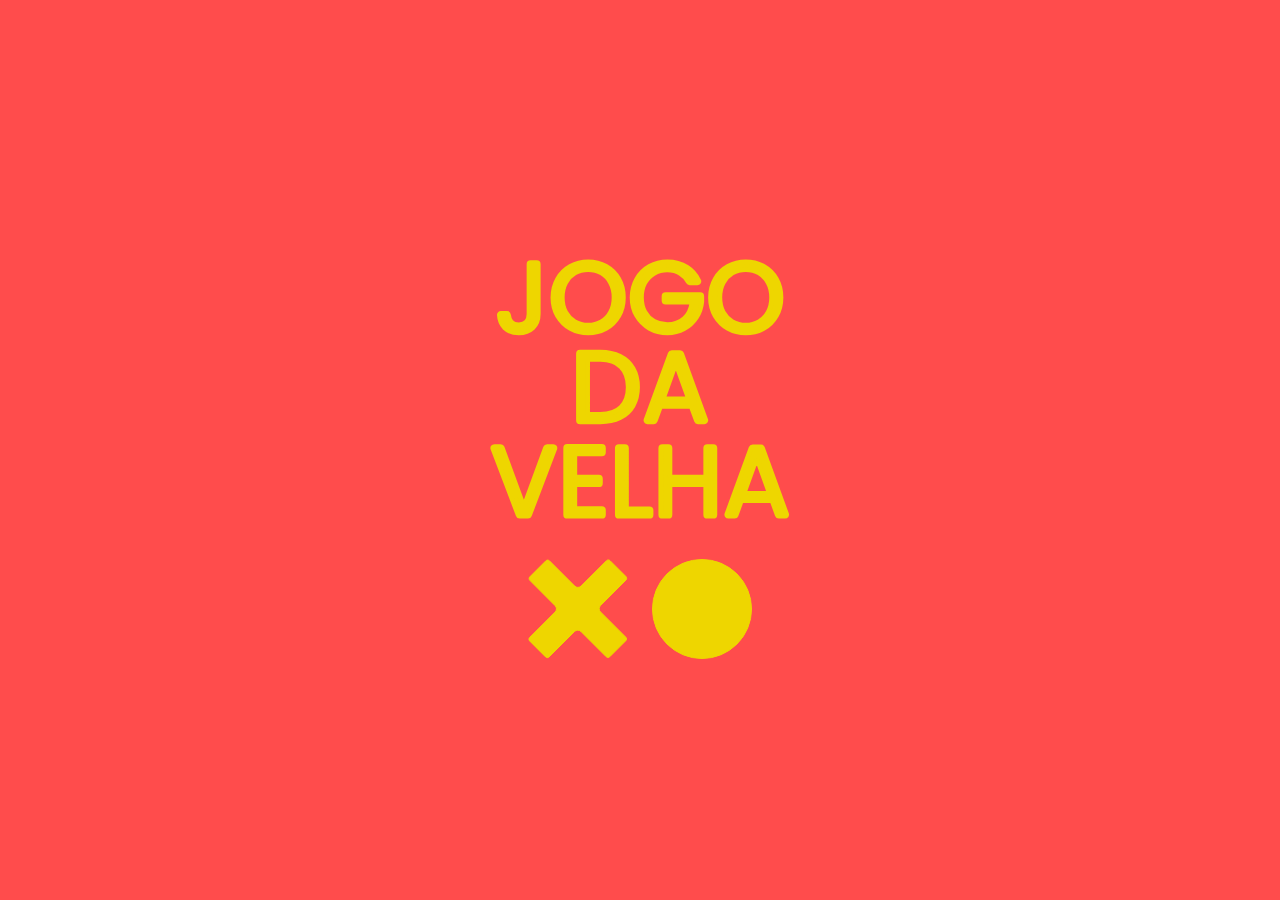
<file: index.html>
<!DOCTYPE html>
<html lang="en">

<head>
    <meta charset="UTF-8">
    <meta name="viewport" content="width=device-width, initial-scale=1.0">
    <meta http-equiv="X-UA-Compatible" content="ie=edge">
    <link rel="stylesheet" type="text/css" href="./styles/global.css">
    <link rel="stylesheet" type="text/css" href="./styles/loading.css">
    <link rel="stylesheet" type="text/css" href="./styles/menu.css">
    <link rel="shortcut icon" href="Assets/favicon.png" type="image/x-icon">

    <link rel="preconnect" href="https://fonts.googleapis.com">
    <link rel="preconnect" href="https://fonts.gstatic.com" crossorigin>
    <link href="https://fonts.googleapis.com/css2?family=Poppins:wght@300;400;500;600;700&display=swap"
        rel="stylesheet">

    <script src="./scripts/svg-inject.min.js"></script>
    <script src="./scripts/animation.js" defer></script>
    <title>Jogo da Velha</title>
</head>

<body>
    <div class="loading">
        <svg width="191" height="166" viewBox="0 0 191 166" fill="none" xmlns="http://www.w3.org/2000/svg">
            <path
                d="M29.7296 2.5C30.2819 2.5 30.7296 2.94772 30.7296 3.5V35.3043C30.7296 38.9563 29.5967 41.8864 27.3307 44.0946C25.0647 46.2603 22.072 47.3432 18.3524 47.3432C14.59 47.3432 11.5758 46.2391 9.30987 44.0309C7.243 41.978 6.11877 39.2538 5.93717 35.8583C5.90767 35.3068 6.35864 34.8584 6.91093 34.8584H10.7664C11.311 34.8584 11.7502 35.2951 11.8038 35.837C11.9744 37.5611 12.5112 38.9972 13.4143 40.1453C14.5259 41.5042 16.1719 42.1837 18.3524 42.1837C20.5328 42.1837 22.1575 41.5467 23.2263 40.2727C24.2952 38.9563 24.8296 37.3002 24.8296 35.3043V3.5C24.8296 2.94772 25.2773 2.5 25.8296 2.5H29.7296ZM62.4919 47.3432C58.3448 47.3432 54.5611 46.3877 51.1409 44.4768C47.7206 42.5234 45.0057 39.8269 42.9963 36.3872C41.0296 32.905 40.0462 28.9982 40.0462 24.6668C40.0462 20.3354 41.0296 16.4498 42.9963 13.0101C45.0057 9.52798 47.7206 6.83144 51.1409 4.92051C54.5611 2.96712 58.3448 1.99041 62.4919 1.99041C66.6818 1.99041 70.4869 2.96712 73.9073 4.92051C77.3276 6.83144 80.0211 9.50675 81.9878 12.9464C83.9545 16.3861 84.9378 20.2929 84.9378 24.6668C84.9378 29.0407 83.9545 32.9475 81.9878 36.3872C80.0211 39.8269 77.3276 42.5234 73.9073 44.4768C70.4869 46.3877 66.6818 47.3432 62.4919 47.3432ZM62.4919 42.3111C65.613 42.3111 68.4134 41.5892 70.8931 40.1453C73.4156 38.7015 75.3823 36.642 76.7932 33.9667C78.2468 31.2914 78.9736 28.1914 78.9736 24.6668C78.9736 21.0997 78.2468 17.9998 76.7932 15.3669C75.3823 12.6916 73.437 10.6321 70.9572 9.18826C68.4775 7.74444 65.6557 7.02254 62.4919 7.02254C59.3281 7.02254 56.5064 7.74444 54.0266 9.18826C51.5471 10.6321 49.5804 12.6916 48.1267 15.3669C46.7159 17.9998 46.0104 21.0997 46.0104 24.6668C46.0104 28.1914 46.7159 31.2914 48.1267 33.9667C49.5804 36.642 51.5471 38.7015 54.0266 40.1453C56.5491 41.5892 59.3709 42.3111 62.4919 42.3111ZM127.133 15.3669C126.748 15.3669 126.4 15.1444 126.22 14.804C124.996 12.4856 123.294 10.6774 121.116 9.37935C118.765 7.93554 116.029 7.21363 112.907 7.21363C109.786 7.21363 106.965 7.93554 104.442 9.37935C101.962 10.7807 99.9958 12.819 98.5421 15.4943C97.1312 18.1272 96.4258 21.1847 96.4258 24.6668C96.4258 28.1489 97.1312 31.2064 98.5421 33.8393C99.9958 36.4721 101.962 38.5104 104.442 39.9543C106.965 41.3556 109.786 42.0563 112.907 42.0563C117.268 42.0563 120.86 40.7611 123.682 38.1707C126.264 35.7998 127.862 32.6641 128.475 28.7636C128.567 28.1766 128.102 27.6606 127.507 27.6606H111.791C111.239 27.6606 110.791 27.2129 110.791 26.6606V23.947C110.791 23.3947 111.239 22.947 111.791 22.947H133.84C134.393 22.947 134.84 23.3947 134.84 23.947V27.4058C134.498 31.0578 133.344 34.4125 131.377 37.47C129.411 40.4851 126.824 42.8843 123.617 44.6679C120.411 46.409 116.841 47.2795 112.907 47.2795C108.76 47.2795 104.977 46.324 101.556 44.4131C98.136 42.4597 95.4211 39.7632 93.4117 36.3235C91.445 32.8838 90.4616 28.9982 90.4616 24.6668C90.4616 20.3354 91.445 16.4498 93.4117 13.0101C95.4211 9.52798 98.136 6.83144 101.556 4.92051C104.977 2.96712 108.76 1.99041 112.907 1.99041C117.653 1.99041 121.843 3.15821 125.477 5.49379C128.755 7.57599 131.235 10.4176 132.915 14.0186C133.213 14.6572 132.731 15.3669 132.027 15.3669H127.133ZM162.822 47.3432C158.675 47.3432 154.891 46.3877 151.471 44.4768C148.051 42.5234 145.336 39.8269 143.326 36.3872C141.36 32.905 140.376 28.9982 140.376 24.6668C140.376 20.3354 141.36 16.4498 143.326 13.0101C145.336 9.52798 148.051 6.83144 151.471 4.92051C154.891 2.96712 158.675 1.99041 162.822 1.99041C167.012 1.99041 170.817 2.96712 174.238 4.92051C177.658 6.83144 180.351 9.50675 182.318 12.9464C184.285 16.3861 185.268 20.2929 185.268 24.6668C185.268 29.0407 184.285 32.9475 182.318 36.3872C180.351 39.8269 177.658 42.5234 174.238 44.4768C170.817 46.3877 167.012 47.3432 162.822 47.3432ZM162.822 42.3111C165.943 42.3111 168.744 41.5892 171.223 40.1453C173.746 38.7015 175.713 36.642 177.124 33.9667C178.577 31.2914 179.304 28.1914 179.304 24.6668C179.304 21.0997 178.577 17.9998 177.124 15.3669C175.713 12.6916 173.767 10.6321 171.288 9.18826C168.808 7.74444 165.986 7.02254 162.822 7.02254C159.658 7.02254 156.837 7.74444 154.357 9.18826C151.877 10.6321 149.911 12.6916 148.457 15.3669C147.046 17.9998 146.341 21.0997 146.341 24.6668C146.341 28.1914 147.046 31.2914 148.457 33.9667C149.911 36.642 151.877 38.7015 154.357 40.1453C156.879 41.5892 159.701 42.3111 162.822 42.3111ZM70.2342 59.505C75.1081 59.505 79.3194 60.4181 82.868 62.2441C86.4593 64.0276 89.1956 66.5968 91.0767 69.9515C93.0007 73.3063 93.9626 77.2555 93.9626 81.7992C93.9626 86.343 93.0007 90.2922 91.0767 93.647C89.1956 96.9592 86.4593 99.5071 82.868 101.291C79.3194 103.032 75.1081 103.902 70.2342 103.902H57.3177C56.7654 103.902 56.3177 103.455 56.3177 102.902V60.505C56.3177 59.9528 56.7654 59.505 57.3177 59.505H70.2342ZM70.2342 99.1249C76.0059 99.1249 80.4096 97.6174 83.4452 94.6024C86.4807 91.5449 87.9985 87.2772 87.9985 81.7992C87.9985 76.2788 86.4593 71.9686 83.381 68.8686C80.3455 65.7687 75.9632 64.2187 70.2342 64.2187H63.1536C62.6014 64.2187 62.1536 64.6664 62.1536 65.2187V98.1249C62.1536 98.6772 62.6014 99.1249 63.1536 99.1249H70.2342ZM128.322 94.6873C128.178 94.2922 127.803 94.0291 127.382 94.0291H109.287C108.867 94.0291 108.491 94.2922 108.347 94.6873L105.235 103.244C105.091 103.639 104.715 103.902 104.295 103.902H100.27C99.5749 103.902 99.0918 103.211 99.3307 102.558L114.76 60.416C114.904 60.0219 115.279 59.7598 115.699 59.7598H121.034C121.454 59.7598 121.829 60.0225 121.973 60.4172L137.341 102.56C137.579 103.212 137.096 103.902 136.401 103.902H132.374C131.954 103.902 131.578 103.639 131.434 103.244L128.322 94.6873ZM124.992 89.3155C125.684 89.3155 126.167 88.6282 125.933 87.9765L119.275 69.5044C118.958 68.6231 117.711 68.6231 117.394 69.5044L110.737 87.9765C110.502 88.6282 110.985 89.3155 111.677 89.3155H124.992ZM40.3276 119.608C41.0276 119.608 41.511 120.308 41.2624 120.963L25.1558 163.36C25.0083 163.748 24.6362 164.005 24.2209 164.005H18.8668C18.4516 164.005 18.0795 163.748 17.932 163.36L1.82536 120.963C1.57676 120.308 2.06015 119.608 2.76018 119.608H6.83295C7.25241 119.608 7.62729 119.869 7.77177 120.263L20.6371 155.331C20.9578 156.205 22.1941 156.205 22.5148 155.331L35.3801 120.263C35.5246 119.869 35.8995 119.608 36.319 119.608H40.3276ZM55.0122 124.321C54.4599 124.321 54.0122 124.769 54.0122 125.321V138.162C54.0122 138.715 54.4599 139.162 55.0122 139.162H69.3015C69.8538 139.162 70.3015 139.61 70.3015 140.162V142.94C70.3015 143.492 69.8538 143.94 69.3015 143.94H55.0122C54.4599 143.94 54.0122 144.388 54.0122 144.94V158.227C54.0122 158.78 54.4599 159.227 55.0122 159.227H71.2254C71.7777 159.227 72.2254 159.675 72.2254 160.227V163.005C72.2254 163.557 71.7777 164.005 71.2254 164.005H49.1763C48.6241 164.005 48.1763 163.557 48.1763 163.005V120.544C48.1763 119.992 48.624 119.544 49.1763 119.544H71.2254C71.7777 119.544 72.2254 119.992 72.2254 120.544V123.321C72.2254 123.873 71.7777 124.321 71.2254 124.321H55.0122ZM86.8922 158.291C86.8922 158.843 87.3399 159.291 87.8922 159.291H101.54C102.092 159.291 102.54 159.739 102.54 160.291V163.005C102.54 163.557 102.092 164.005 101.54 164.005H82.0563C81.504 164.005 81.0563 163.557 81.0563 163.005V120.608C81.0563 120.055 81.504 119.608 82.0563 119.608H85.8922C86.4445 119.608 86.8922 120.055 86.8922 120.608V158.291ZM142.176 119.608C142.728 119.608 143.176 120.055 143.176 120.608V163.005C143.176 163.557 142.728 164.005 142.176 164.005H138.34C137.788 164.005 137.34 163.557 137.34 163.005V144.876C137.34 144.324 136.892 143.876 136.34 143.876H115.573C115.021 143.876 114.573 144.324 114.573 144.876V163.005C114.573 163.557 114.126 164.005 113.573 164.005H109.737C109.185 164.005 108.737 163.557 108.737 163.005V120.608C108.737 120.055 109.185 119.608 109.737 119.608H113.573C114.126 119.608 114.573 120.055 114.573 120.608V138.099C114.573 138.651 115.021 139.099 115.573 139.099H136.34C136.892 139.099 137.34 138.651 137.34 138.099V120.608C137.34 120.055 137.788 119.608 138.34 119.608H142.176ZM179.802 154.79C179.658 154.394 179.283 154.131 178.862 154.131H160.767C160.347 154.131 159.971 154.394 159.827 154.79L156.715 163.346C156.571 163.742 156.196 164.005 155.775 164.005H151.75C151.055 164.005 150.572 163.313 150.811 162.661L166.24 120.519C166.384 120.124 166.759 119.862 167.179 119.862H172.514C172.934 119.862 173.309 120.125 173.453 120.52L188.821 162.662C189.059 163.314 188.576 164.005 187.881 164.005H183.854C183.434 164.005 183.058 163.742 182.915 163.346L179.802 154.79ZM176.472 149.418C177.165 149.418 177.648 148.73 177.413 148.079L170.755 129.607C170.438 128.725 169.192 128.725 168.874 129.607L162.217 148.079C161.982 148.73 162.465 149.418 163.158 149.418H176.472Z"
                fill="#EED600" stroke="#EED600" stroke-width="3" class="svg-elem-1"></path>
        </svg>
        <div class="tacToeIcons">
            <img src="Assets/loadingCross.svg" onload="SVGInject(this)" alt="">
            <svg width="100" height="100" viewBox="0 0 100 100" fill="none" xmlns="http://www.w3.org/2000/svg">
                <circle cx="50" cy="50" r="49.5" fill="#EED600" stroke="#EED600" class="svg-elem-1"></circle>
            </svg>

        </div>
    </div>
    <div class="contentWrapper">
        <div class="section1">
            <h1>Jogo da velha</h1>
            <div class="playMode">
                <h3>Escolha o modo de jogo</h3>
                <div class="inputWrapper">
                    <input type="radio" name="gameMode" id="gameMode1" disabled>
                    <label class="labelMargin2" for="gameMode1">
                        <img src="Assets/robot.svg" onload="SVGInject(this)" alt="">
                        <span>
                            Jogar com AI
                        </span>
                    </label>
                    <input type="radio" name="gameMode" id="gameMode2">
                    <label for="gameMode2">
                        <img src="Assets/friend.svg" onload="SVGInject(this)" alt="">
                        <span>
                            Jogar com um amigo
                        </span>
                    </label>
                </div>
                <input id="next" type="button" value="Continuar" onclick="next()">
            </div>
        </div>
        <div class="section2">
            <h1>Jogo da velha</h1>
            <div class="avatarSelect">
                <h3>Escolha o avatar</h3>

                <div class="inputWrapper avatars">
                    <input type="radio" name="avatar" id="avatar1">
                    <label class="labelMargin" for="avatar1">
                        <img class="avatarSize" src="Assets/loadingCross.svg" onload="SVGInject(this)" alt=""></label>
                    <input type="radio" name="avatar" id="avatar2">
                    <label for="avatar2">
                        <img class="avatarSize" src="Assets/loadingBall.svg" onload="SVGInject(this)" alt="">
                    </label>
                </div>
                <input type="button" value="Começar" onclick="startGame()">
            </div>
        </div>
    </div>
</body>

</html>
</file>
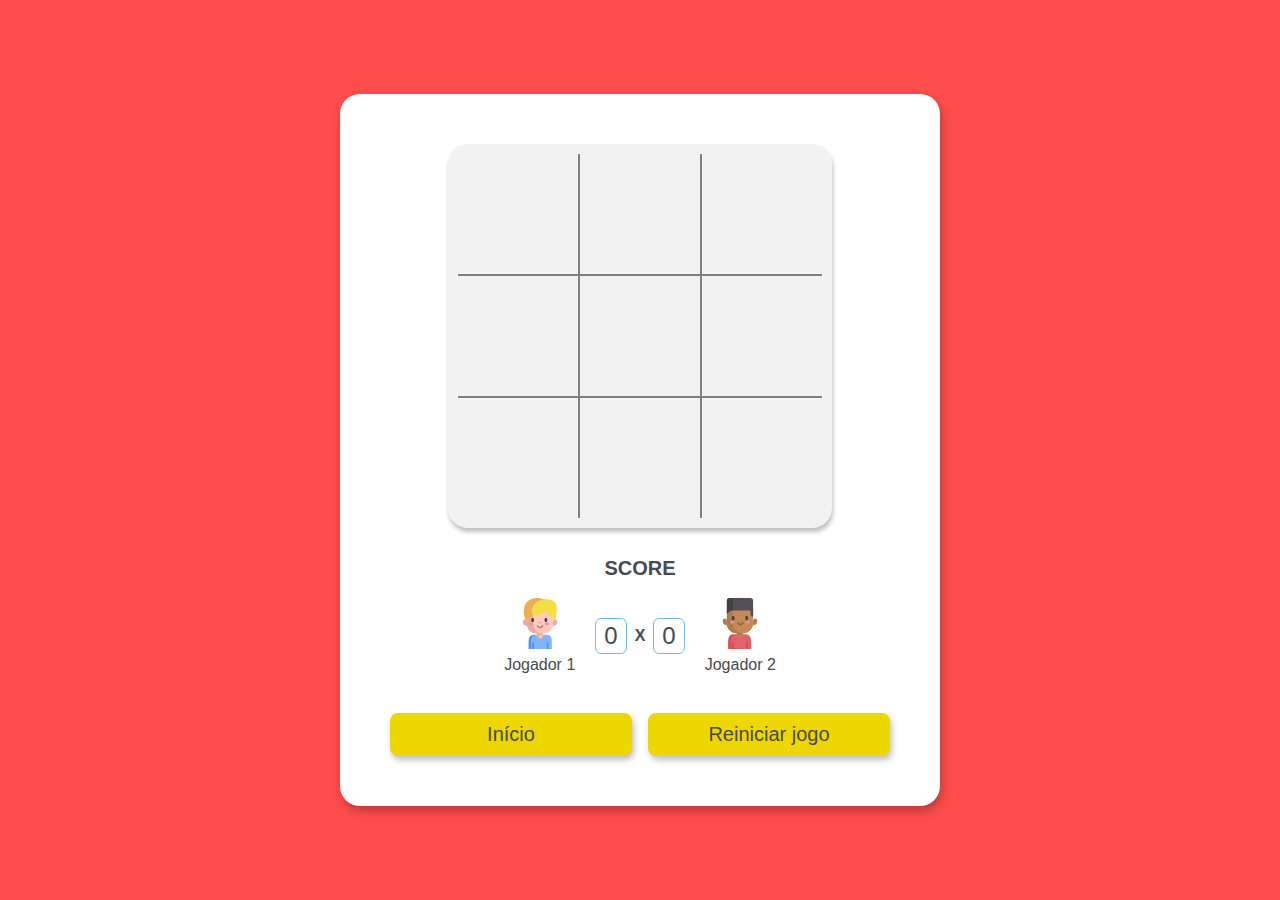
<file: game.html>
<!DOCTYPE html>
<html lang="en">

<head>
    <meta charset="UTF-8">
    <meta name="viewport" content="width=device-width, initial-scale=1.0">
    <meta http-equiv="X-UA-Compatible" content="ie=edge">
    <link rel="stylesheet" type="text/css" href="./styles/global.css">
    <link rel="stylesheet" type="text/css" href="./styles/style.css">
    <link rel="shortcut icon" href="Assets/favicon.png" type="image/x-icon">
    <script src="./scripts/svg-inject.min.js"></script>
    <script src="./scripts/game.js" defer></script>
    <script src="./scripts/interface.js" defer></script>
    <title>Jogo da Velha</title>
</head>

<body>
    <div class="contentWrapper">
        <img src="Assets/tictactoeshadow.svg" class="ticTacToeLogo" alt="Tic Tac Toe" onload="SVGInject(this)">
        <div class="stage">
            <div class="line line1">
                <div id="0" class="square square1"></div>
                <div id="1" class="square square2"></div>
                <div id="2" class="square square3"></div>
            </div>
            <div class="line line2">
                <div id="3" class="square square4"></div>
                <div id="4" class="square square5"></div>
                <div id="5" class="square square6"></div>
            </div>
            <div class="line line3">
                <div id="6" class="square square7"></div>
                <div id="7" class="square square8"></div>
                <div id="8" class="square square9"></div>
            </div>
            <div class="gameControl">
                <div class="score">
                    <h1>Score</h1>
                    <div class="scoreCount">
                        <div class="player1">
                            <img src="Assets/personOne.svg" alt="" onload="SVGInject(this)">
                            <p>Jogador 1</p>
                        </div>
                        <div class="realScore">
                            <p class="realP1Score">0</p>
                            <span>X</span>
                            <p class="realP2Score">0</p>
                        </div>
                        <div class="player2">
                            <img src="Assets/personTwo.svg" onload="SVGInject(this)">
                            <p>Jogador 2</p>
                        </div>
                    </div>
                </div>
                <div class="buttonsContainer">
                    <button id="homeBtn" class="home">Início</button>
                    <button id="reloadBoard" class="restartGame">Reiniciar jogo</button>
                </div>
            </div>
        </div>
    </div>
</body>

</html>
</file>
<file: styles/global.css>
html, body, div, span, applet, object, iframe,
h1, h2, h3, h4, h5, h6, p, blockquote, pre,
a, abbr, acronym, address, big, cite, code,
del, dfn, em, img, ins, kbd, q, s, samp,
small, strike, strong, sub, sup, tt, var,
b, u, i, center,
dl, dt, dd, ol, ul, li,
fieldset, form, label, legend,
table, caption, tbody, tfoot, thead, tr, th, td,
article, aside, canvas, details, embed, 
figure, figcaption, footer, header, hgroup, 
menu, nav, output, ruby, section, summary,
time, mark, audio, video {
	margin: 0;
	padding: 0;
	border: 0;
	font-size: 100%;
	font: inherit;
	font-family: 'Poppins', sans-serif;
	vertical-align: baseline;
}
/* HTML5 display-role reset for older browsers */
article, aside, details, figcaption, figure, 
footer, header, hgroup, menu, nav, section {
	display: block;
}
body {
	line-height: 1;
}
ol, ul {
	list-style: none;
}
blockquote, q {
	quotes: none;
}
blockquote:before, blockquote:after,
q:before, q:after {
	content: '';
	content: none;
}
table {
	border-collapse: collapse;
	border-spacing: 0;
}
</file>
<file: styles/loading.css>
.loading {
    height: 100vh;
    width: 100%;

    position: absolute;
    top: 0;
    left: 0;

    transition: 1.4s;
    display: flex;
    flex-direction: column;
    align-items: center;
    justify-content: center;
    background-color: #FF4C4C;
    z-index: 10;
}

.loading .tacToeIcons {
    margin-top: 20px;
    animation: tactoeRotate 10s;
    transition: 0.8s;
}

.loading .tacToeIcons svg {
    max-width: 100px;
    width: 100%;
    max-height: 100px;
    height: 100%;
    animation: tacToe 2s infinite alternate-reverse;
}


.loading .tacToeIcons svg:first-child {
    margin-right: 10px;
    animation: tacToe1 3s infinite;
}

.loading .tacToeIcons svg:last-child {
    margin-left: 10px;
    animation: tacToe2 3s infinite;
}

.loading svg {
    max-width: 300px;
    width: 100%;
    max-height: 300px;
    height: 100%;
}

.loading svg .svg-elem-1 {
    animation: loadAnim 20s infinite;
}

@keyframes loadAnim {
    0% {
        stroke-dashoffset: 2343.365478515625px;
        stroke-dasharray: 2343.365478515625px;
        fill: transparent;
        -webkit-transition: stroke-dashoffset 4s cubic-bezier(0.47, 0, 0.745, 0.715) 0s,
            fill 0.2s cubic-bezier(0.47, 0, 0.745, 0.715) 0.8s;
        transition: stroke-dashoffset 4s cubic-bezier(0.47, 0, 0.745, 0.715) 0s,
            fill 0.2s cubic-bezier(0.47, 0, 0.745, 0.715) 0.8s;
    }

    50% {
        stroke-dashoffset: 0;
        fill: rgb(238, 214, 0);
    }
}

@keyframes tactoeRotate {
    0% {
        opacity: 0;
    }

    30%,
    100% {
        opacity: 1;
        transform: scale(1.1)
    }
}

@keyframes tacToe1 {
    0% {
        /* opacity: 0; */
        stroke-dashoffset: 438.907470703125px;
        stroke-dasharray: 438.907470703125px;
        fill: transparent;
    }

    10%,
    80% {
        transform: translateX(10px);
    }

    90% {
        stroke-dashoffset: 0;
        fill: rgb(238, 214, 0);
    }
}

@keyframes tacToe2 {
    0% {
        stroke-dashoffset: 313.01767270538954px;
        stroke-dasharray: 313.01767270538954px;
        fill: transparent;
        -webkit-transition: stroke-dashoffset 1s cubic-bezier(0.25, 0.46, 0.45, 0.94) 0s,
            fill 0.7s cubic-bezier(0.47, 0, 0.745, 0.715) 0.8s;
        transition: stroke-dashoffset 1s cubic-bezier(0.25, 0.46, 0.45, 0.94) 0s,
            fill 0.7s cubic-bezier(0.47, 0, 0.745, 0.715) 0.8s;
    }

    10%,
    80% {
        transform: translateX(-10px);
    }

    90% {
        stroke-dashoffset: 0;
        fill: rgb(238, 214, 0);
    }
}


/***************************************************
 * Generated by SVG Artista on 7/24/2021, 9:37:46 AM
 * MIT license (https://opensource.org/licenses/MIT)
 * W. https://svgartista.net
 **************************************************/
/* 
svg .svg-elem-1 {
    stroke-dashoffset: 313.01767270538954px;
    stroke-dasharray: 313.01767270538954px;
    fill: transparent;
    -webkit-transition: stroke-dashoffset 1s cubic-bezier(0.25, 0.46, 0.45, 0.94) 0s,
        fill 0.7s cubic-bezier(0.47, 0, 0.745, 0.715) 0.8s;
    transition: stroke-dashoffset 1s cubic-bezier(0.25, 0.46, 0.45, 0.94) 0s,
        fill 0.7s cubic-bezier(0.47, 0, 0.745, 0.715) 0.8s;
} */
/* 
svg.active .svg-elem-1 {
    stroke-dashoffset: 0;
    fill: rgb(238, 214, 0);
} */
</file>
<file: styles/menu.css>
.contentWrapper {
    background: #FF4C4C;
    width: 100%;
    height: 100vh;
}

.section1,
.section2 {
    background: #fff;
    max-width: 600px;
    width: 100%;

    position: absolute;
    top: 50%;
    left: 50%;
    transform: translate(-50%, -50%);

    display: flex;
    flex-direction: column;
    align-items: center;
    justify-content: flex-start;

    box-shadow: 2px 5px 10px rgba(0, 0, 0, 0.25);
    border-radius: 20px;

    overflow: hidden;

    transition: 1.4s;
}

.playMode {
    display: flex;
    flex-direction: column;
    align-items: center;
}

.playMode .inputWrapper {
    display: flex;
}

input[type=radio] {
    display: none;
}

label {
    cursor: pointer;
    display: flex;
    flex-direction: column;
    align-items: center;
    justify-content: center;
}

label svg {
    max-height: 100px;
    height: 100%;
    width: 100%;
    margin-bottom: 10px;
}

label span {
    font-size: 16px;
    font-weight: 500;
    color: #484B4D;
}

.labelMargin {
    margin-right: 20px;
}

.labelMargin2 {
    margin-right: 60px;
    cursor: not-allowed;
}

.labelMargin2:hover {
    opacity: 0.7;
}

input[type=radio]+label {
    border-radius: 8px;
    border: 2px solid transparent;
    padding: 10px;
}

input[type=radio]:checked+label {
    border-radius: 8px;
    border: 2px solid #6BC1DD;
    padding: 10px;
}

.playMode h3 {
    font-size: 24px;
    font-weight: 500;
    color: #484B4D;
    margin-bottom: 40px;
}

.section1 {
    max-height: 600px;
    height: 100%;
}

.section1 h1 {
    font-size: 40px;
    font-family: Arial, Helvetica, sans-serif;
    font-weight: 700;
    text-transform: uppercase;
    color: #484B4D;
    margin: 60px 0;
}

.avatarSelect {
    display: flex;
    flex-direction: column;
    align-items: center;
}

.avatars {
    display: flex;
}

.avatars label {
    display: flex;
    align-items: center;
    justify-content: center;
}

.avatarSize {
    max-height: 104px !important;
    height: 100% !important;
}

.avatarSelect h3 {
    font-size: 24px;
    font-weight: 500;
    color: #484B4D;
    margin-bottom: 20px;
}

.section2 {
    max-height: 600px;
    height: 0;
}

.section2 h1 {
    font-size: 40px;
    font-family: Arial, Helvetica, sans-serif;
    font-weight: 700;
    text-transform: uppercase;
    color: #484B4D;
    margin: 60px 0;
}

input[type=button] {
    border: none;
    width: 100%;
    padding: 10px 20px;
    background: #EED600;
    border-radius: 8px;
    box-shadow: 2px 4px 6px rgba(0, 0, 0, 0.25);
    margin-top: 40px;
    color: #484B4D;
    font-size: 20px;
    cursor: pointer;
    transition: 0.5s;
}

input[type=button]:hover {
    background: #fff067;
}
</file>
<file: styles/style.css>
body {
    text-align: center;
    background: #FF4C4C;

}

h1 {
    font-size: 40px;
    font-family: Arial, Helvetica, sans-serif;
    font-weight: 700;
    text-transform: uppercase;
    color: #484B4D;
    margin: 30px 0 20px;
}

.ticTacToeLogo {
    margin-top: 120px;
    max-width: 600px;
    width: 100%;
}

.contentWrapper {
    background: #FF4C4C;
    width: 100%;
    height: 100vh;
}

.stage {
    position: absolute;
    top: 50%;
    left: 50%;
    transform: translate(-50%, -50%);

    display: flex;
    flex-direction: column;
    align-items: center;
    justify-content: center;

    /* max-height: 600px; */
    /* height: 100%; */
    max-width: 600px;
    width: 100%;
    padding: 50px 0;
    background: #FFF;
    margin: auto;


    box-shadow: 2px 5px 10px rgba(0, 0, 0, 0.25);
    border-radius: 20px;
}

.stage div {
    display: flex;
}

.line1 {
    background: #f2f2f2;
    padding: 10px 10px 0 10px;
    box-shadow: 1px 4px 4px rgba(0, 0, 0, 0.25);
    border-radius: 20px 20px 0px 0px;
}

.line2 {
    background: #f2f2f2;
    padding: 0 10px;
    box-shadow: 1px 4px 4px rgba(0, 0, 0, 0.25);
}

.line3 {
    background: #f2f2f2;
    padding: 0 10px 10px 10px;
    box-shadow: 1px 4px 4px rgba(0, 0, 0, 0.25);
    border-radius: 0px 0px 20px 20px;
}

.square {
    width: 120px;
    height: 120px;
    background-color: #f2f2f2;
    /* border: 1px solid gray; */
    /* display: inline-block; */
    display: flex;
    align-items: center;
    justify-content: center;
}

.square1 {
    border-bottom: 1px solid gray;
    border-right: 1px solid gray;
}

.square2 {
    border-bottom: 1px solid gray;
    border-left: 1px solid gray;
    border-right: 1px solid gray;
}

.square3 {
    border-bottom: 1px solid gray;
    border-left: 1px solid gray;
}

.square4 {
    border-bottom: 1px solid gray;
    border-top: 1px solid gray;
    border-right: 1px solid gray;
}

.square5 {
    border: 1px solid gray;
}

.square6 {
    border-bottom: 1px solid gray;
    border-left: 1px solid gray;
    border-top: 1px solid gray;
}

.square7 {
    border-top: 1px solid gray;
    border-right: 1px solid gray;
}

.square8 {
    border-top: 1px solid gray;
    border-left: 1px solid gray;
    border-right: 1px solid gray;
}

.square9 {
    border-left: 1px solid gray;
    border-top: 1px solid gray;
}

.o {
    width: 80%;
    height: 80%;
}

.x {
    height: 80%;
    width: 80%;
}


.gameControl,
.score {
    display: flex;
    flex-direction: column;
}

.score h1 {
    font-size: 20px;
}

.scoreCount {
    display: flex;
    align-items: center;
    justify-content: center;
    width: 100%;
}

.player1,
.player2 {
    display: flex;
    flex-direction: column;
    align-items: center;
    justify-content: center;
    max-height: 75px;
    height: 100%;
}

.player1 {
    margin-right: 20px;
}

.player2 {
    margin-left: 20px;
}

.player1 svg,
.player2 svg {
    max-width: 50px;
    width: 100%;
}

.player1 p,
.player2 p {
    font-size: 16px;
    font-weight: 500;
    color: #484B4D;
    margin-top: 8px;
}

.realScore {
    display: flex;
    align-items: center;
    justify-content: center;
}

.realScore p {
    font-size: 24px;
    color: #484B4D;
    font-weight: 500;
    border: 1px solid #6BC1DD;
    border-radius: 6px;
    padding: 5px 8px;
}

.realScore span {
    color: #484B4D;
    font-size: 16px;
    font-weight: 600;
}

.realScore .realP1Score {
    margin-right: 8px;
}

.realScore .realP2Score {
    margin-left: 8px;
}

.buttonsContainer {
    margin-top: 40px;
    display: flex;
    align-items: center;
    justify-content: center;
    /* max-width: 500px; */
    width: 500px;
    /* border: 1px solid red; */
}

.buttonsContainer .home {
    margin-right: 16px;
}

.buttonsContainer button {
    border: none;
    width: 100%;
    padding: 10px 20px;
    background: #EED600;
    border-radius: 8px;
    box-shadow: 2px 4px 6px rgba(0, 0, 0, 0.25);
    color: #484B4D;
    font-size: 20px;
    cursor: pointer;
    transition: 0.5s;
}

.buttonsContainer button:hover {
    background: #fff067;
}
</file>
